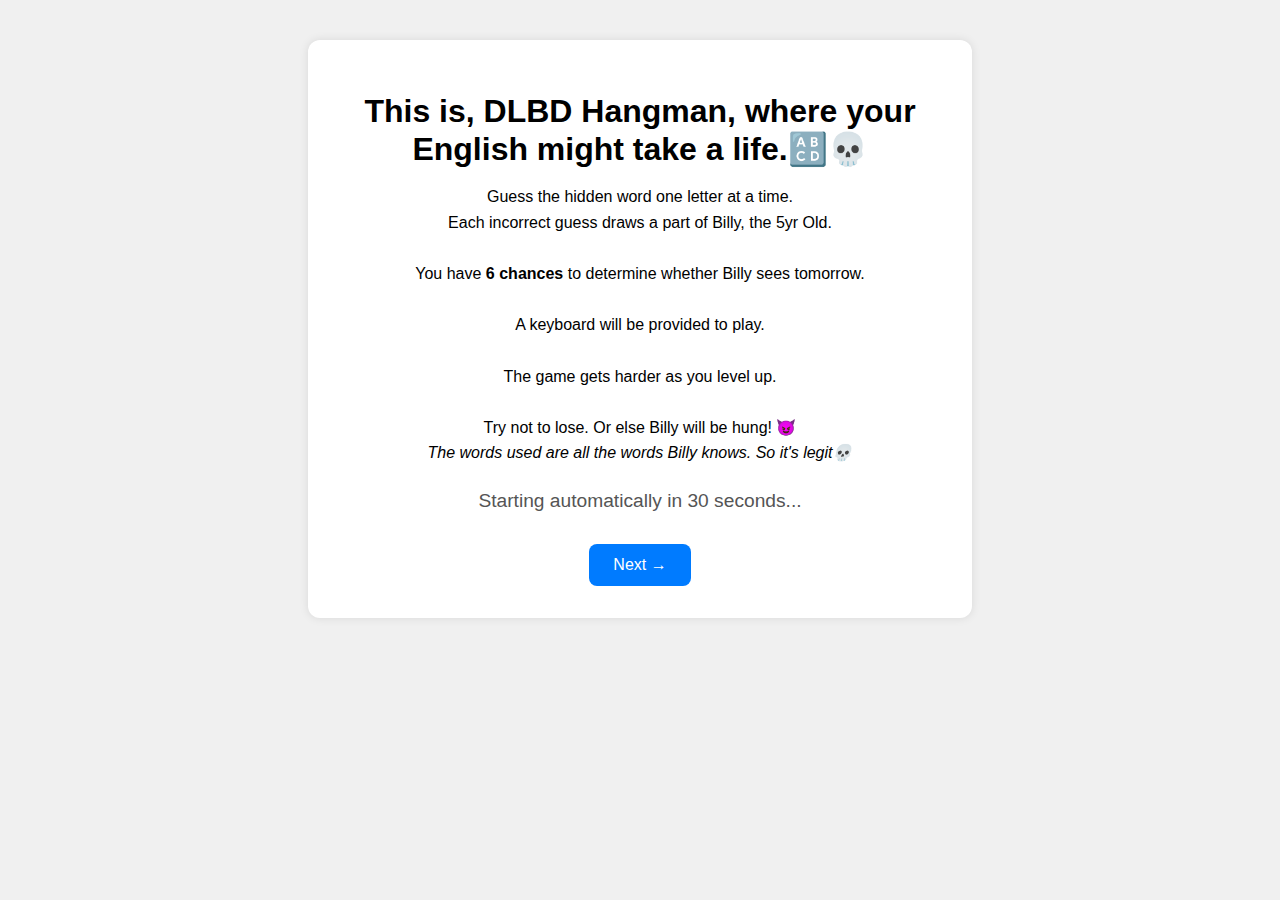
<file: index.html>
<!-- landing.html -->
<!DOCTYPE html>
<html lang="en">
<head>
  <meta charset="UTF-8" />
  <meta name="viewport" content="width=device-width, initial-scale=1.0"/>
  <title> DON'T LET BILLY DOWN (DLBD)</title>
  <style>
    body {
      font-family: 'Segoe UI', sans-serif;
      background-color: #f0f0f0;
      text-align: center;
      padding: 2rem;
    }
    .container {
      max-width: 600px;
      margin: 0 auto;
      background: white;
      padding: 2rem;
      border-radius: 12px;
      box-shadow: 0 0 10px rgba(0,0,0,0.1);
    }
    h1 {
      margin-bottom: 1rem;
    }
    p {
      line-height: 1.6;
    }
    .countdown {
      margin-top: 1.5rem;
      font-size: 1.2rem;
      color: #555;
    }
    .next-btn {
      margin-top: 2rem;
      padding: 0.75rem 1.5rem;
      font-size: 1rem;
      background-color: #007bff;
      color: white;
      border: none;
      border-radius: 8px;
      cursor: pointer;
    }
    .next-btn:hover {
      background-color: #0056b3;
    }
    
    .back-to-rules {
  position: absolute;
  top: 20px;
  left: 20px;
  padding: 0.5rem 1rem;
  font-size: 0.9rem;
  text-decoration: none;
  background-color: #222;
  color: #5716ee;
  border-radius: 8px;
  transition: all 0.3s ease;
  box-shadow: 2px 2px 8px rgba(0,0,0,0.2);
}

.back-to-rules:hover {
  background-color: #444;
  transform: translateY(-2px);
  box-shadow: 3px 3px 12px rgba(0,0,0,0.3);
}

  </style>
</head>
<body>
  <div class="container">
    <h1>This is, DLBD Hangman, where your English might take a life.🔠💀</h1>
    <p>Guess the hidden word one letter at a time.
      <br>Each incorrect guess draws a part of Billy, the 5yr Old.<br>
    <br>You have <strong>6 chances</strong> to determine whether Billy sees tomorrow.<br>
    <br>A keyboard will be provided to play.<br>
    <br>The game gets harder as you level up.<br>
    <br>Try not to lose. Or else Billy will be hung! 😈<br>




<i>The words used are all the words Billy knows. So it's legit💀 </i></p>

    <div class="countdown">
      Starting automatically in <span id="count">30</span> seconds...
    </div>

    <button class="next-btn" onclick="goToGame()">Next →</button>
  </div>

  <script>
    let count = 30;
    const countSpan = document.getElementById('count');
    const countdown = setInterval(() => {
      count--;
      countSpan.textContent = count;
      if (count === 0) {
        clearInterval(countdown);
        goToGame();
      }
    }, 1000);

    function goToGame() {
      window.location.href = "index1.html";
    }
  </script>
</body>
</html>
</file>
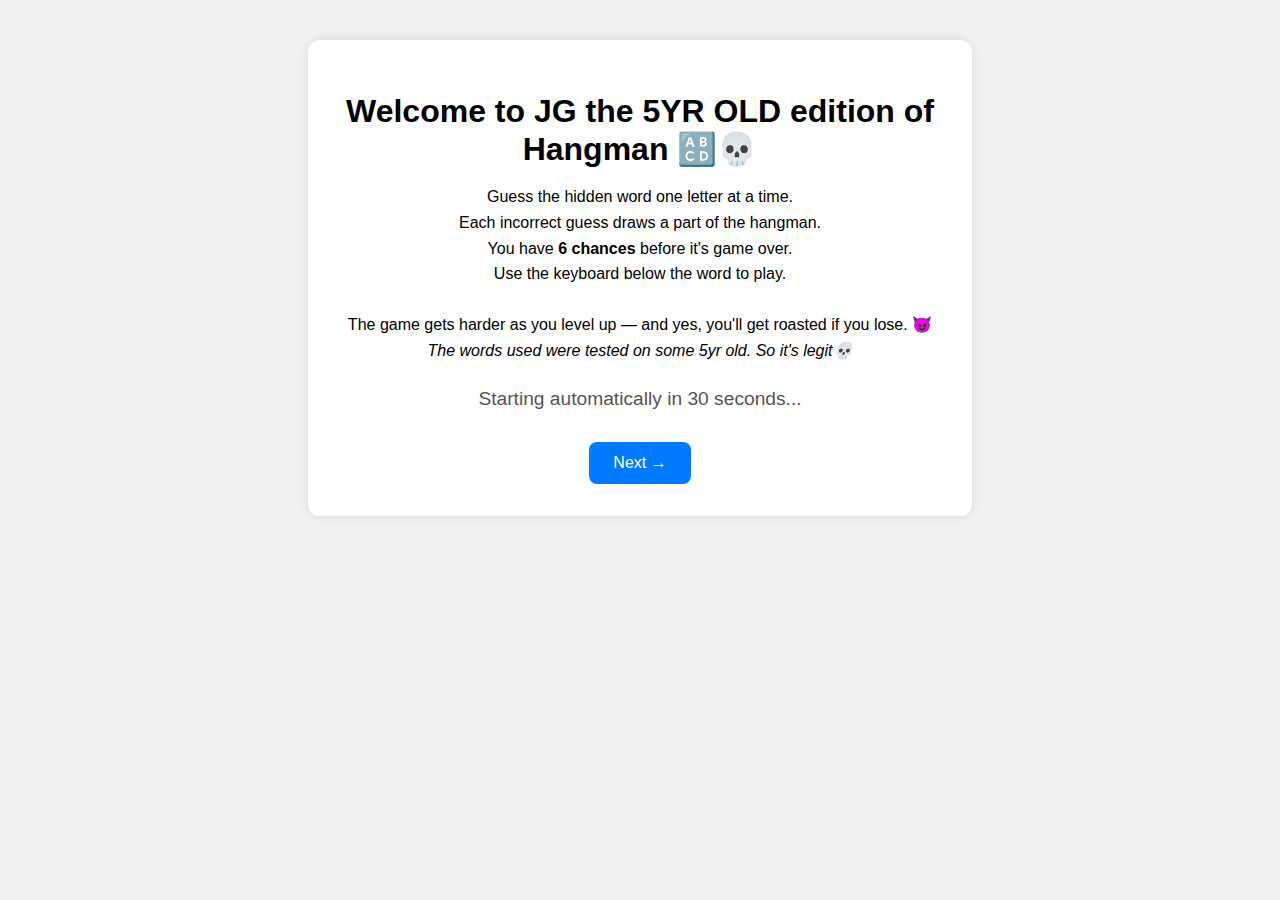
<file: firstpage.html>
<!-- landing.html -->
<!DOCTYPE html>
<html lang="en">
<head>
  <meta charset="UTF-8" />
  <meta name="viewport" content="width=device-width, initial-scale=1.0"/>
  <title> JUVENILE GIBBET (JG)</title>
  <style>
    body {
      font-family: 'Segoe UI', sans-serif;
      background-color: #f0f0f0;
      text-align: center;
      padding: 2rem;
    }
    .container {
      max-width: 600px;
      margin: 0 auto;
      background: white;
      padding: 2rem;
      border-radius: 12px;
      box-shadow: 0 0 10px rgba(0,0,0,0.1);
    }
    h1 {
      margin-bottom: 1rem;
    }
    p {
      line-height: 1.6;
    }
    .countdown {
      margin-top: 1.5rem;
      font-size: 1.2rem;
      color: #555;
    }
    .next-btn {
      margin-top: 2rem;
      padding: 0.75rem 1.5rem;
      font-size: 1rem;
      background-color: #007bff;
      color: white;
      border: none;
      border-radius: 8px;
      cursor: pointer;
    }
    .next-btn:hover {
      background-color: #0056b3;
    }

 .back-to-rules {
  position: absolute;
  top: 20px;
  left: 20px;
  padding: 0.5rem 1rem;
  font-size: 0.9rem;
  text-decoration: none;
  background-color: #222;
  color: #5716ee;
  border-radius: 8px;
  transition: all 0.3s ease;
  box-shadow: 2px 2px 8px rgba(0,0,0,0.2);
}

.back-to-rules:hover {
  background-color: #444;
  transform: translateY(-2px);
  box-shadow: 3px 3px 12px rgba(0,0,0,0.3);
}

  </style>
</head>
<body>
  <div class="container">
    <h1>Welcome to JG the 5YR OLD edition of Hangman  🔠💀</h1>
    <p>Guess the hidden word one letter at a time.<br>
    Each incorrect guess draws a part of the hangman.<br>
    You have <strong>6 chances</strong> before it's game over.<br>
    Use the keyboard below the word to play.<br><br>
    The game gets harder as you level up — and yes, you'll get roasted if you lose. 😈




<i>The words used were tested on some 5yr old. So it's legit💀 </i></p>

    <div class="countdown">
      Starting automatically in <span id="count">30</span> seconds...
    </div>

    <button class="next-btn" onclick="goToGame()">Next →</button>
  </div>

  <script>
    let count = 30;
    const countSpan = document.getElementById('count');
    const countdown = setInterval(() => {
      count--;
      countSpan.textContent = count;
      if (count === 0) {
        clearInterval(countdown);
        goToGame();
      }
    }, 1000);

    function goToGame() {
      window.location.href = "index.html";
    }
  </script>
</body>
</html>
</file>
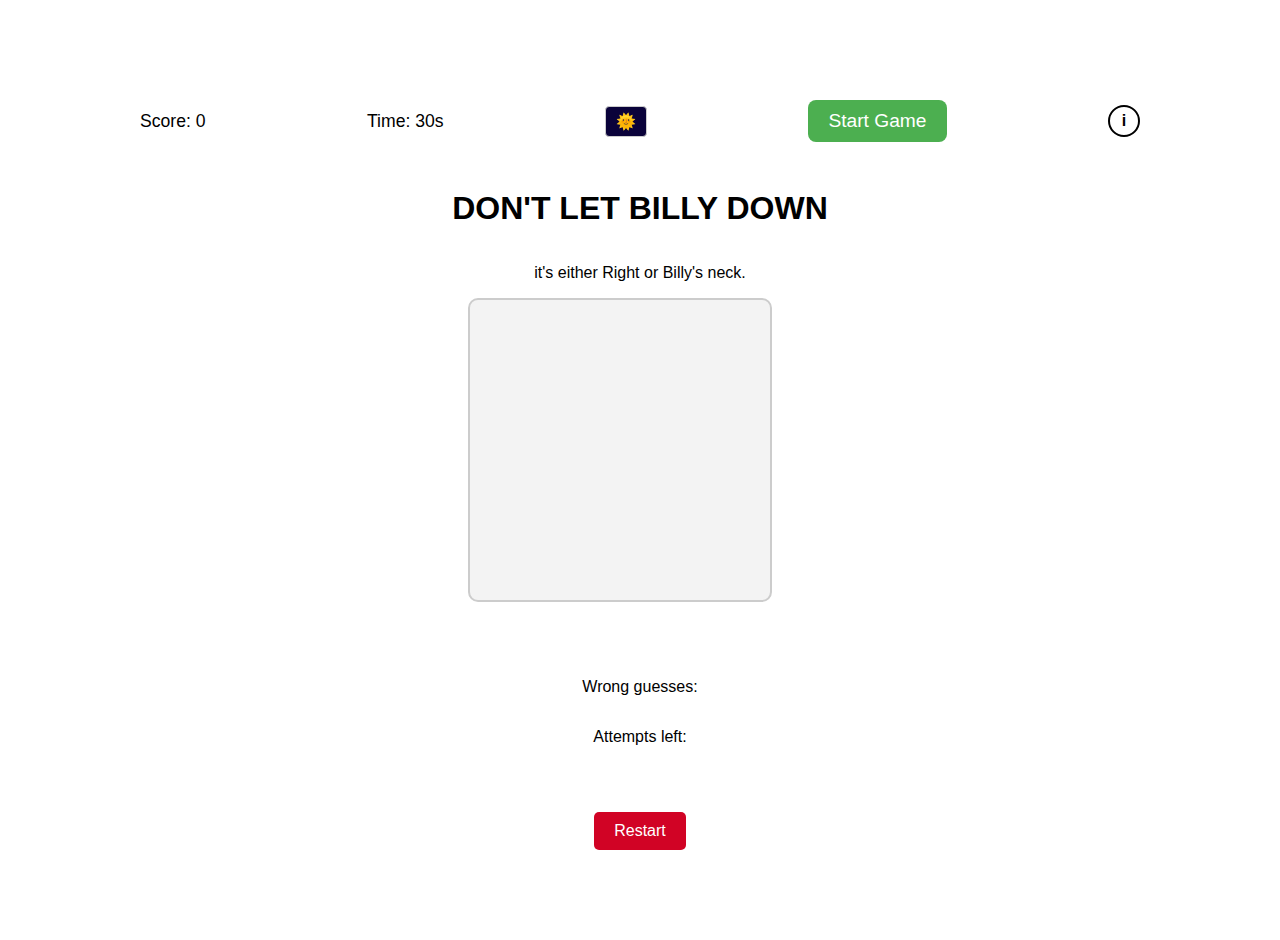
<file: index1.html>
<!DOCTYPE html>
<html lang="en">
<head>
  <meta charset="UTF-8" />
  <meta name="viewport" content="width=device-width, initial-scale=1.0" />
  <title>Hangman Game</title>
  <link rel="stylesheet" href="space.css" />
  <style>
    :root {
      --text-color: #000;
      --bg-color: #fff;
    }

    .dark-mode {
      --text-color: #fff;
      --bg-color: #000;
    }

    .info-btn {
      background-color: transparent;
      border: 2px solid var(--text-color);
      border-radius: 50%;
      width: 32px;
      height: 32px;
      display: flex;
      align-items: center;
      justify-content: center;
      font-size: 1rem;
      font-weight: bold;
      color: var(--text-color);
      cursor: pointer;
      transition: background 0.3s, color 0.3s, border-color 0.3s;
    }

    .info-btn:hover {
      background-color: var(--text-color);
      color: var(--bg-color);
    }

    .top-bar {
      display: flex;
      justify-content: space-between;
      align-items: center;
      flex-wrap: wrap;
      gap: 0.5rem;
    }

    @media (max-width: 600px) {
      .top-bar {
        justify-content: center;
      }
    }
  </style>
</head>
<body>
  <div class="game-container">
    <div class="top-bar">
      <span>Score: <span id="score">0</span></span>
      <span>Time: <span id="timer">30</span>s</span>
      <button id="toggle-theme">🌞</button>
      <button id="start-btn">Start Game</button>
      <button class="info-btn" onclick="window.location.href='index.html'" title="Game Info">i</button>
    </div>

    <div id="dark-overlay"></div>

    <h1>DON'T LET BILLY DOWN</h1>
    <p>it's either Right or Billy's neck.</p>

    <div class="game-board">
      <canvas id="hangman-canvas" width="200" height="250"></canvas>
      <div class="keyboard" id="keyboard"></div>
    </div>

    <div id="word"></div>
    <div class="keyboard" id="keyboard"></div>

    <p>Wrong guesses: <span id="wrong-letters"></span></p>
    <p>Attempts left: <span id="attempts"></span></p>
    <p id="message"></p>
    <button id="restart-btn">Restart</button>
  </div>

  <script src="space.js"></script>
</body>
</html>
</file>
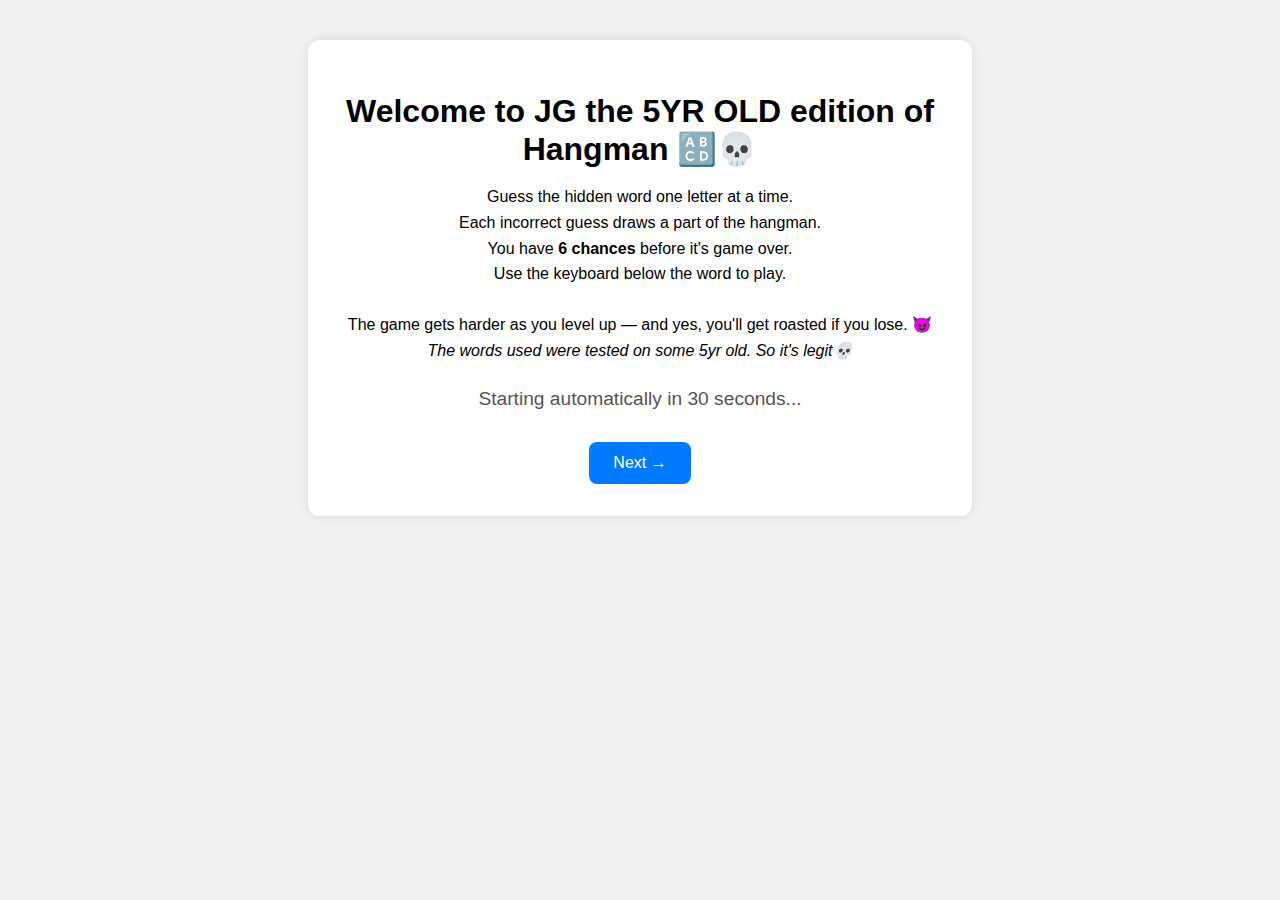
<file: landing.html>
<!DOCTYPE html>
<html lang="en">
<head>
  <meta charset="UTF-8" />
  <meta name="viewport" content="width=device-width, initial-scale=1.0"/>
  <title> JUVENILE GIBBET (JG)</title>
  <style>
    body {
      font-family: 'Segoe UI', sans-serif;
      background-color: #f0f0f0;
      text-align: center;
      padding: 2rem;
    }
    .container {
      max-width: 600px;
      margin: 0 auto;
      background: white;
      padding: 2rem;
      border-radius: 12px;
      box-shadow: 0 0 10px rgba(0,0,0,0.1);
    }
    h1 {
      margin-bottom: 1rem;
    }
    p {
      line-height: 1.6;
    }
    .countdown {
      margin-top: 1.5rem;
      font-size: 1.2rem;
      color: #555;
    }
    .next-btn {
      margin-top: 2rem;
      padding: 0.75rem 1.5rem;
      font-size: 1rem;
      background-color: #007bff;
      color: white;
      border: none;
      border-radius: 8px;
      cursor: pointer;
    }
    .next-btn:hover {
      background-color: #0056b3;
    }

 .back-to-rules {
  position: absolute;
  top: 20px;
  left: 20px;
  padding: 0.5rem 1rem;
  font-size: 0.9rem;
  text-decoration: none;
  background-color: #222;
  color: #5716ee;
  border-radius: 8px;
  transition: all 0.3s ease;
  box-shadow: 2px 2px 8px rgba(0,0,0,0.2);
}

.back-to-rules:hover {
  background-color: #444;
  transform: translateY(-2px);
  box-shadow: 3px 3px 12px rgba(0,0,0,0.3);
}

  </style>
</head>
<body>
  <div class="container">
    <h1>Welcome to JG the 5YR OLD edition of Hangman  🔠💀</h1>
    <p>Guess the hidden word one letter at a time.<br>
    Each incorrect guess draws a part of the hangman.<br>
    You have <strong>6 chances</strong> before it's game over.<br>
    Use the keyboard below the word to play.<br><br>
    The game gets harder as you level up — and yes, you'll get roasted if you lose. 😈




<i>The words used were tested on some 5yr old. So it's legit💀 </i></p>

    <div class="countdown">
      Starting automatically in <span id="count">30</span> seconds...
    </div>

    <button class="next-btn" onclick="goToGame()">Next →</button>
  </div>

  <script>
    let count = 30;
    const countSpan = document.getElementById('count');
    const countdown = setInterval(() => {
      count--;
      countSpan.textContent = count;
      if (count === 0) {
        clearInterval(countdown);
        goToGame();
      }
    }, 1000);

    function goToGame() {
      window.location.href = "index.html";
    }
  </script>
</body>
</html>
</file>
<file: space.css>
body {
  margin: 0;
  font-family: 'Segoe UI', sans-serif;
  background: var(--bg);
  color: var(--text);
  display: flex;
  justify-content: center;
  align-items: center;
  min-height: 100vh;
  overflow-x: hidden;
  padding: 20px;
}

.game-container {
  max-width: 1000px;
  width: 100%;
  display: flex;
  flex-direction: column;
  align-items: center;
}

.top-bar {
  display: flex;
  flex-wrap: wrap;
  justify-content: space-between;
  width: 100%;
  margin-bottom: 10px;
  gap: 10px;
}

.score-timer {
  display: flex;
  gap: 20px;
  align-items: center;
}

.game-board {
  display: flex;
  justify-content: center;
  align-items: flex-start;
  flex-wrap: wrap;
  gap: 40px;
  margin-bottom: 20px;
  p
}

#hangman-canvas {
  border: 2px solid #ccc;
  background-color: #f3f3f3;
  width: 300px;
  height: 300px;
  border-radius: 10px;
}

.keyboard-container {
  display: flex;
  flex-direction: column;
  align-items: center;
  gap: 10px;
  padding: 10px;
  background-color: #0a023a;
  border-radius: 8px;
  max-width: 400px;
}

.keyboard-row {
  display: flex;
  justify-content: center;
  gap: 6px;
  margin-bottom: 5px;
}

.key {
  padding: 10px 15px;
  font-size: 1rem;
  border: none;
  border-radius: 5px;
  cursor: pointer;
  background-color: #e0e0e0;
  transition: all 0.2s ease;
  position: relative;
}

.key:hover {
  background-color: #d0d0d0;
  transform: translateY(-3px);
  box-shadow: 0 5px 10px rgba(0, 0, 0, 0.2);
}

.key:disabled {
  background-color: #999;
  cursor: not-allowed;
}

#message {
  margin-top: 15px;
  font-weight: bold;
  font-size: 1.2rem;
  color: #f10d0d;
}

#restart-btn {
  margin-top: 15px;
  padding: 10px 20px;
  font-size: 1rem;
  background: #d10325;
  color: white;
  border: none;
  border-radius: 5px;
  cursor: pointer;
}

#restart-btn:hover {
  background-color: #0df0f8;
}

#word {
  font-size: 2rem;
  margin: 20px 0;
  letter-spacing: 10px;
  word-wrap: break-word;
  text-align: center;
}

/* Responsive Design */
@media (max-width: 768px) {
  .game-board {
    flex-direction: column;
    align-items: center;
    gap: 20px;
  }

  #hangman-canvas {
    width: 80vw;
    height: auto;
  }

  .keyboard-container {
    max-width: 50%;
  }
}

/* Top Bar and Themes */
body {
  transition: background 0.3s, color 0.3s;
}

.top-bar {
  display: flex;
  justify-content: space-between;
  align-items: center;
  margin-bottom: 1rem;
  font-size: 1.1rem;
}

#toggle-theme {
  padding: 5px 10px;
  font-size: 1rem;
  background: #0a023a;
  border: 1px solid #ccc;
  border-radius: 4px;
  cursor: pointer;
}

.dark-mode {
  background-color: #01011b;
  color: #f1f1f1;
}

.dark-mode .game-container {
  background-color: #131212;
  box-shadow: 0 0 10px rgba(255,255,255,0.1);
}

.dark-mode #toggle-theme {
  background: #02fdf1c2;
  color: #fff;
  border: 1px solid #444;
}

#start-btn {
  padding: 10px 20px;
  font-size: 1.2rem;
  margin: 10px 0;
  background-color: #4CAF50;
  color: white;
  border: none;
  border-radius: 8px;
  cursor: pointer;
  transition: background 0.3s ease;
}

#start-btn:hover {
  background-color: #f4f80d;
}
</file>
